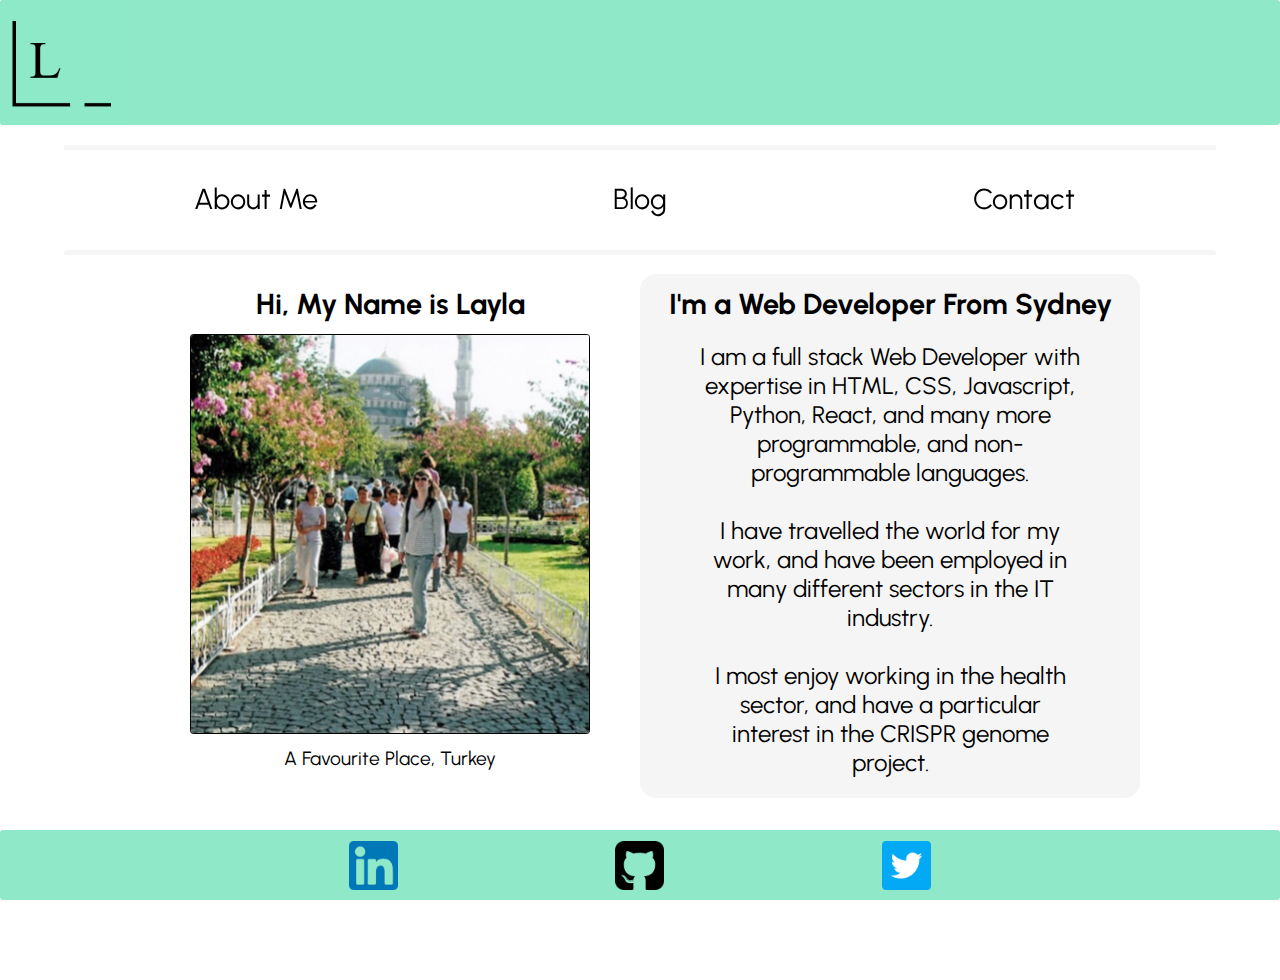
<file: src/index.html>
<!DOCTYPE html>
<html lang="en">
<head>
    <meta charset="UTF-8">
    <meta http-equiv="X-UA-Compatible" content="IE=edge">
    <meta name="viewport" content="width=device-width, initial-scale=1.0">
    <link rel="stylesheet" href="./index.css">
    <link rel="preconnect" href="https://fonts.googleapis.com">
    <link rel="preconnect" href="https://fonts.gstatic.com" crossorigin>
    <link href="https://fonts.googleapis.com/css2?family=Urbanist&display=swap" rel="stylesheet">
    <link rel="shortcut icon" type="image/png" href="./favicon/favicon-16x16.png">
</head>
<body>
    <header class="header-banner">
        
        <figure class="logo-container">
            <a href="./index.html" alt="Home Page"><img src="./images/logo.jpg" class="logo"/></a>
        </figure>

        <nav class="menu">
            <ul>
                <!-- <li><a href="./index.html">Home</a></li> -->
                <li><a href="./pages/aboutme.html">About Me</a></li>
                <li><a href="./pages/blog.html">Blog</a></li>
                <li><a href="./pages/contact.html">Contact</a></li>
            </ul>

        </nav>


    </header>

    <main class="content-box">

        <!-- Name & Picture + Job & skills -->
        <section class="top-section">
            
            <!-- 1ST R3 COMPONENT -->
            <!-- Name & Picture -->
            <section class="section1">
                
                <h2>Hi, My Name is Layla</h2>
                <figure>
                    <img src="./images/me.jpg" alt="Layla"/>
                    <figcaption>A Favourite Place, Turkey</figcaption>
                </figure>

            </section>
            
            <!--  1ST R2 COMPONENT -->
            <!-- Job & Skills -->
            <section class="section2">
                
                <h2>I'm a Web Developer From Sydney</h2>
                <p>I am a full stack Web Developer with 
                    expertise in HTML, CSS, Javascript,
                    Python, React, and many more programmable,
                    and non-programmable languages.
                    <br><br>
                    I have travelled the world for my work, and 
                    have been employed in many different sectors
                    in the IT industry.
                    <br><br>
                    I most enjoy working in the health sector, and have
                    a particular interest in the CRISPR genome
                    project.

                </p>
                
            </section>

        </section>

        <section class="bottom-section">

        </section>


    </main>


    <footer>

        <section class="footer-section">
            <a href="https://www.linkedin.com/" target="_blank"><img src="./images/linkedin.png" alt="Linked In"></a>
            <a href="https://github.com/" target="_blank"><img src="./images/github.png" alt="Github"></a>
            <a href="https://twitter.com/" target="_blank"><img src="./images/twitter.png" alt="Twitter"></a>
    </section>
    </footer>
    
</body>
</html>
</file>
<file: src/index.css>
* {
    margin: 0;
    padding: 0;
    box-sizing: border-box;
    font-family: 'Urbanist', sans-serif;
    
}

body {
    background: white;
}



/* Mobile View @ max-width of 833px */

/* ---------------------- HEADER ---------------------- */
.header-banner {
    display: block;
    position: fixed;
    top: 0;
    background: #8FE9C9;
    z-index: 4;
    width: 100%;
    height: 15vh;
    max-height: 100px;
    border-radius: 0.2rem;
}

.logo-container {
    display: block;
    position: relative;
    width: 100%;
    height: 100%;
    min-width: 200px;
    /* border: 2px solid yellow; */
    
}
.header-banner .menu {
    background: white;
    z-index: 4;
}

.header-banner .logo-container .logo {
    display: block;
    position: absolute;
    top: auto;
    left: 0;
    height: 100%;
    border-radius: 0.2rem;
}


.header-banner .menu ul {
    display: flex;
    flex-direction: column;
    align-items: center;
    justify-content: center;
    margin: auto;
    padding-top: 2rem;
    width: 90%;
    min-width: 200px;
    border-radius: 0.2rem;
    max-width: 1500px;
    max-height: 300px;
}

.header-banner .menu ul li {
    list-style: none;
    padding: 1rem 2rem;
    border-top: 5px solid #f5f5f5;
    text-align: center;
    width: 100%;    
}

.header-banner .menu ul li a {
    display: block;
    text-decoration: none;
    color: black;
    font-size: 1.8rem;
    cursor: pointer;
}

/* ---------------------- MAIN CONTENTS ---------------------- */

/* Contains all <main> contents */
.content-box {
    display: flex;
    flex-direction: column;
    align-items: center;
    justify-content: center;
    margin: 350px auto 120px auto;
    z-index: -4;
    width: 90%;
    border-top: 5px solid #f5f5f5;
    border-bottom: 5px solid #f5f5f5;
    border-radius: 0.2rem;
}

/* ------------------- HOME PAGE MAIN CONTENTS ------------------ */
 /* Top Section - Name & Picture + Job & skills */

 .content-box .top-section {
    margin: 1.2em auto;
    display: flex;
    flex-direction: column;
    justify-content: center;
    align-items: center;  
 }

 /* 1ST R3 COMPONENT */

 /* SECTION 1: */
 /* Name & Picture */
 .content-box .top-section .section1 {
    width: 100%;
    display: flex;
    flex-direction: column;
    justify-content: center;
    align-items: center;
    text-align: center;
 }

/* Top Heading h2 - Hi, My Name is Layla.*/
.content-box .top-section .section1 h2 {
    padding: 0.8rem;
    font-size: 1.8rem;
    font-weight: bold;  
}
    
/* Picture of me */
 .content-box .top-section .section1 figure img {
    display: block;
    margin: auto;
    width: 80%;
    max-width: 500px;
    border-radius: 0.2rem;
    border: 1px solid black;
    
}

/* Figcaption Heading  */
.content-box .top-section .section1 figure figcaption {
    padding: 0.8rem;
    font-size: 1.2rem;
}

/* 1ST R2 COMPONENT */

/* SECTION 2: */
/* Job & skills */
 .content-box .top-section .section2 {
    width: 80%;
    display: flex;
    flex-direction: column;
    justify-content: center;
    align-items: center;
    text-align: center;
    max-width: 500px;
    background: #f5f5f5; 
    border-radius: 1rem;
    
}

/* Top Heading h2 - I'm a Web Developer */
.content-box .top-section .section2 h2 {
    padding: 0.8rem;
    font-size: 1.8rem;
}

/* Paragraph - I am a full stack... */
.content-box .top-section .section2 p {
    max-width: 100%;
    padding: 0.5rem;
    font-size: 1.5rem;
    text-align: center;
}

/* ---------------- ABOUT ME PAGE MAIN CONTENTS ---------------- */

/* TOP SECTION */

/* Section 1 */

/* Paragraph - "The dignity of the artist..." */
.content-box .top-section .section1 #aboutme-p {
    font-family: 'Dancing Script', cursive;
    font-size: 1.5rem;
    width: 60%;
    padding-bottom: 1.5rem;
}

/* 2ND R2 COMPONENT */

/* Section 2 */

/* A little About Me... Unordered List */
.content-box .top-section .section2 ul {
    padding: 0.5rem;
    margin: auto;
    text-align: center;
    list-style: none;
    width: 70%;
}

.content-box .top-section .section2 ul li::before {
    content: "*";
    color: #50b994;
    font-weight: bold;
    display: inline-block;
    width: 1em;
    margin-left: -1em;
}


/* A little About Me... Unordered List items */
.content-box .top-section .section2 ul li {
    margin: auto;
    text-align: left;
    line-height: 2.5rem;
    font-size: 1.2rem;
}

/* My Resume Link Button */
.content-box .top-section .section2 #resume {
    display: block;
    margin: 0.5rem auto;
    border-radius: 0.2rem;
    padding: 0.8rem 1.8rem;
    text-decoration: none;
    color: black;
    background: #8FE9C9;
}

/* HOVER Pseudoclass - My Resume Link Button */
.content-box .top-section .section2 #resume:hover {
    background: #f5f5f5;
    transition: 1s;
    border: 1px solid lightgrey;
}
/* To keep button teal after pressing */
content-box .top-section .section2 #resume:visited {
    color: black;
    background: #8FE9C9;
    border: none;
}

/* BOTTOM SECTION */

/* 2ND R3 COMPONENT */

 /* Bottom Section - My work + App Projects */
 
 .content-box .bottom-section {
    margin: 1.2rem auto;
    width: 90%;
    display: flex;
    flex-direction: column;
    justify-content: center;
    align-items: center;
    max-width: 1000px;   
}

/* To add border between top & bottom section only on about me page */
.content-box #bottom {
    border-top: 5px solid #f5f5f5;
}

/* All Cards */
.content-box .bottom-section .section-cards {
    margin: auto;
    padding: 2rem 2rem 0 2rem;
    width: 90%;
    display: flex;
    flex-direction: column;
    justify-content: center;
    align-items: center;
}

/* Single Card */
.content-box .bottom-section .section-cards .card {
    border: 2px solid black;
    border-radius: 0.8rem;
    margin: 0 1rem;
    display: flex;
    flex-direction: column;
    justify-content: center;
    align-items: center;
    text-align: center;
    width: 100%;
    max-width: 500px;
}

/* Adding margin at bottom of Ecommerce card */
.content-box .bottom-section #section4 #card1 {
    margin-top: 0;
    margin-bottom: 2rem;
}

/* Adding margin at bottom of Food Delivery card */
.content-box .bottom-section #section5 #card3 {
    margin-top: 0;
    margin-bottom: 2rem;
}


/* Headings of each card - ...App Project */
.content-box .bottom-section .section-cards .card h3{
    padding: 1rem 0.5rem;
    font-size: 1.2rem;
}

/* Bylines of each Card - Published... */
.content-box .bottom-section .section-cards .card h4{
    padding: 0.7rem;
}

/* Links to Blog Projects */
.content-box .bottom-section .section-cards .card figure a {
    display: block;
    margin: auto;
    width: 100%;
}

/* Images in project cards */
.content-box .bottom-section .section-cards .card figure a img {
    display: block;
    margin: auto;
    width: 80%;
    max-width: 500px;
    border: 1px solid black;
    border-radius: 0.2rem;
}

.content-box .bottom-section .section-cards .card figure a img:hover {
    transition: 1s;
    width: 85%;
}

/* ---------------- BLOG PAGE MAIN CONTENTS ---------------- */


.content-box .bottom-section .blog-container {
    margin: auto;
    display: flex;
    flex-direction: column;
    justify-content: center;
    align-items: center;
    text-align: center;
    width: 90%;
    max-width: 1000px;
}

/* 3RD R3 COMPONENT  */

.content-box .bottom-section .blog-container .data {
    margin: auto;
    display: flex;
    flex-direction: column;
    width: 90%;
}




.content-box .bottom-section .blog-container .data figure {
    margin: 1.5rem auto;  
}


.content-box .bottom-section .blog-container .data figure img {
    display: block;
    margin: auto;
    width: 90%;
    max-width: 400px;
    border: 1px solid black;
    border-radius: 0.2rem;
}

.content-box .bottom-section .blog-container .data p {
    margin: auto;
    text-align: left;
    font-size: 1.1rem;
    width: 90%;
}

/* 3RD R2 COMPONENT  */

.content-box .bottom-section .blog-container .headline {
    margin-top: 1rem;
    border-top: 5px solid #8FE9C9;
    border-bottom: 5px solid #8FE9C9;
    border-radius: 0.2rem;
    width: 100%;
}

.content-box .bottom-section .blog-container .headline h3 {
    padding: 0.5rem;
    font-size: 1.2rem;
}

.content-box .bottom-section .blog-container .headline h4 {
    padding: 0.2rem 0.2rem 0.5rem 0.2rem;
}

/* ---------------- CONTACT PAGE MAIN CONTENTS ---------------- */

 /* 4TH R3 COMPONENT */

.content-box .top-section .section1 #map {
    margin-bottom: 0.2rem;
}

.content-box .top-section .section1 .contact {
    padding: 0.8rem;
    margin-top: 1.2rem;
    text-align: center;
    font-size: 1.2rem;
    font-family: 'Urbanist', sans-serif;
    border-top: 5px solid #f5f5f5;
    border-radius: 0.2rem;
    width: 80%;
}

.content-box .top-section .section1 .contact-list {
    padding: 0.5rem;
    text-align: center;
    list-style: none;
    text-align: center;
    line-height: 1.5rem;
    font-size: 1.1rem;
    font-family: 'Urbanist', sans-serif;
    /* border: 1px solid black; */
    border-radius: 0.2rem;
    background: #f5f5f5;
    width: 80%;
    margin: 0 auto 1rem auto;
}

.content-box .top-section .section1 .contact-list li span {
    /* text-decoration: underline; */
    color:  #50b994;
}

.content-box .top-section .section1 .contact-list li {
    text-align: left;
    max-width: 65%;
    margin: auto;
}

/* 4TH R2 COMPONENT */

.content-box .top-section .section2 .form {
    border: 1px solid black;
    border-radius: 0.2rem;
    width: 90%;
    display: block;
    margin: auto;
    padding: 1rem;
    background-image: url("./images/messagebkground.jpg");
    background-repeat: no-repeat;
    background-size: cover;
    margin: auto;
}


.content-box .top-section .section2 .form #name {
    padding: 0.5rem;
}

.content-box .top-section .section2 .form #email {
    padding: 0.5rem;
}




.content-box .top-section .section2 .form #submit {
    padding: 0.4rem 2.4rem;
    font-size: 1.2rem;
    background: #8FE9C9;
    border: 1px solid #f5f5f5;
    text-align: center;
    cursor: pointer;
    border-radius: 0.2rem;
    margin-bottom: 0.5rem;
}

.content-box .top-section .section2 .form #submit:hover {
    background: #f5f5f5;
    transition: 1s;
    border: 1px solid black;
}

.content-box .top-section .section2 .form #reset {
    padding: 0.2rem 1rem ;
    background: #f5f5f5;
    border: none;
    border-radius: 0.2rem;
    text-align: center;
}

.content-box .top-section .section2 .form #reset:hover {
    background: white;
    border: 1px solid black;
    transition: 1s;
}

.content-box .top-section .section2 .form .label {
    display: block;
    border: 1px solid #f5f5f5;
    margin: 0 auto 0.3rem auto;
    background: #8FE9C9;
    border-radius: 0.2rem;
    width: 60%;
    padding: 0.3rem 1rem;
    text-align: center;
}

.content-box .top-section .section2  {
    padding-bottom: 0.8rem;
}


/* ---------------- FOOTER ---------------- */
footer {
    /* border: 2px solid black;; */
    background: #8FE9C9;
    height: 100%;
    width: 100%;
    border-radius: 0.2rem;
    max-height: 70px;
    display: flex;
    justify-content: center;
    align-items: center;
    position:fixed;
    bottom: 0;
    
}

footer .footer-section {
    height: 100%;
    width: 100%;
    max-width: 800px;
    display: flex;
    justify-content: space-around;
    align-items: center;
}


footer .footer-section a img {
    display: block;
    height: 100%;  
}

footer a {
    display: block;
    height: 60%;
}

/* ------------------- MEDIA SCREEN 834px ------------------- */

/* HEADER CONTENTS @ 824px */

@media screen  and (min-width: 834px) {
    .header-banner {
        height: 20vh;
        max-height: 120px; 
    }
    
    .header-banner .menu ul { 
        display: flex;
        flex-direction: row;
        justify-content: center;
        align-items: center;
        max-height: 120px;
        padding-top: 2.2rem;
        padding-bottom: 2rem;

            }

    .header-banner .menu ul li {
        margin-top: 0.8rem;
    }   

    .header-banner .menu ul li:hover {
        background: #8FE9C9;
        border-radius: 0.2rem;
            }

    .header-banner .menu ul li a { 
                font-size: 1.8rem;
                padding: 1rem 1rem;
                
                 }   
    
 
    /* FOOTER CONTENTS @824px */
                 
    footer a {
                height: 70%;
                }            

    /* Contains all <main> contents */
    .content-box {
        margin: 240px auto 120px auto;

        }


    /* SECTION 2: */

    /* Paragraph - I am a full stack... */
    .content-box .top-section .section2 p {
        max-width: 90%;
    }
    /* -------------- ABOUT ME PAGE 824px ------------ */

    .content-box .top-section .section2 ul {
        width: 70%;
    }

    /* A little About Me... Unordered List items */
    .content-box .top-section .section2 ul li {
        font-size: 1.5rem;
}

    .content-box .bottom-section .section-cards {
        display: flex;
        flex-direction: row;
        justify-content: center;
        align-items: center;
}
/* Re-sizing Trade Card for larger screen */
    .content-box .bottom-section #section6 {
        width: 50%;
}
/* Fixing Margins Ecommerce and Social Media Cards */
    .content-box .bottom-section #section4 #card1 {
        margin: 0 1rem;
}
/* Fixing Margins Food and Fitness Cards  */
.content-box .bottom-section #section5 #card3 {
    margin: 0 1rem;
}

.content-box .bottom-section .section-cards .card h3 {
    font-size: 1.3rem;
}

/* -------------- BLOG PAGE 824px ------------ */

.content-box .bottom-section .blog-container .data {
    display: flex;
    flex-direction: row;
    justify-content: center;
    align-items: flex-start;
}
/* To keep Picture and Paragraph inline */
.content-box .bottom-section .blog-container .data figure {
    width: 50%;
    margin-top: 1.8rem;
        
}

.content-box .bottom-section .blog-container .data figure img {
    max-width: 500px;
    
}


.content-box .bottom-section .blog-container .data p {
    width: 50%;
    text-align: left;
    font-size: 1.2rem;
    margin: 1.5rem auto;
    /* border: 1px solid red; */
    
}

.content-box .bottom-section .blog-container .headline h3 {
    padding: 0.5rem;
    font-size: 1.4rem;
}


}
/* ------------------- MEDIA SCREEN 1224px ------------------- */

@media screen  and (min-width: 1224px) {
    .header-banner {
        height: 25vh;
        max-height: 125px; 
    }

    .header-banner .menu ul {
        padding-top: 2.6rem;
    }

    .menu ul li a { 
        font-size: 2.2rem;
        padding: 1.2rem 1.2rem;
    }

    /* Contains all <main> contents */
    .content-box {
        margin: 250px auto 120px auto;
         
    }

    /* Top Section - Name & Picture + Job & skills */
    .content-box .top-section {
        display: flex;
        flex-direction: row;
        justify-content: center;
        align-items: flex-start;
        max-width: 1000px;
        
    }
    /* SECTION 1: */

    /* Name & Picture */
    .content-box .top-section .section1 {
        width: 50%;
    }


    /* SECTION 2: */

    /* Job & skills */
    .content-box .top-section .section2 {
        width: 50%;
    }

    /* Paragraph - I am a full stack... */
    .content-box .top-section .section2 p {
        max-width: 80%;
    }

    .content-box .bottom-section .section-cards .card h3 {
        font-size: 1.5rem;
    }

    /* -------------- BLOG PAGE 1224px ------------ */

    .content-box .bottom-section .blog-container .data p {
        font-size: 1.4rem;
    }


}
</file>
